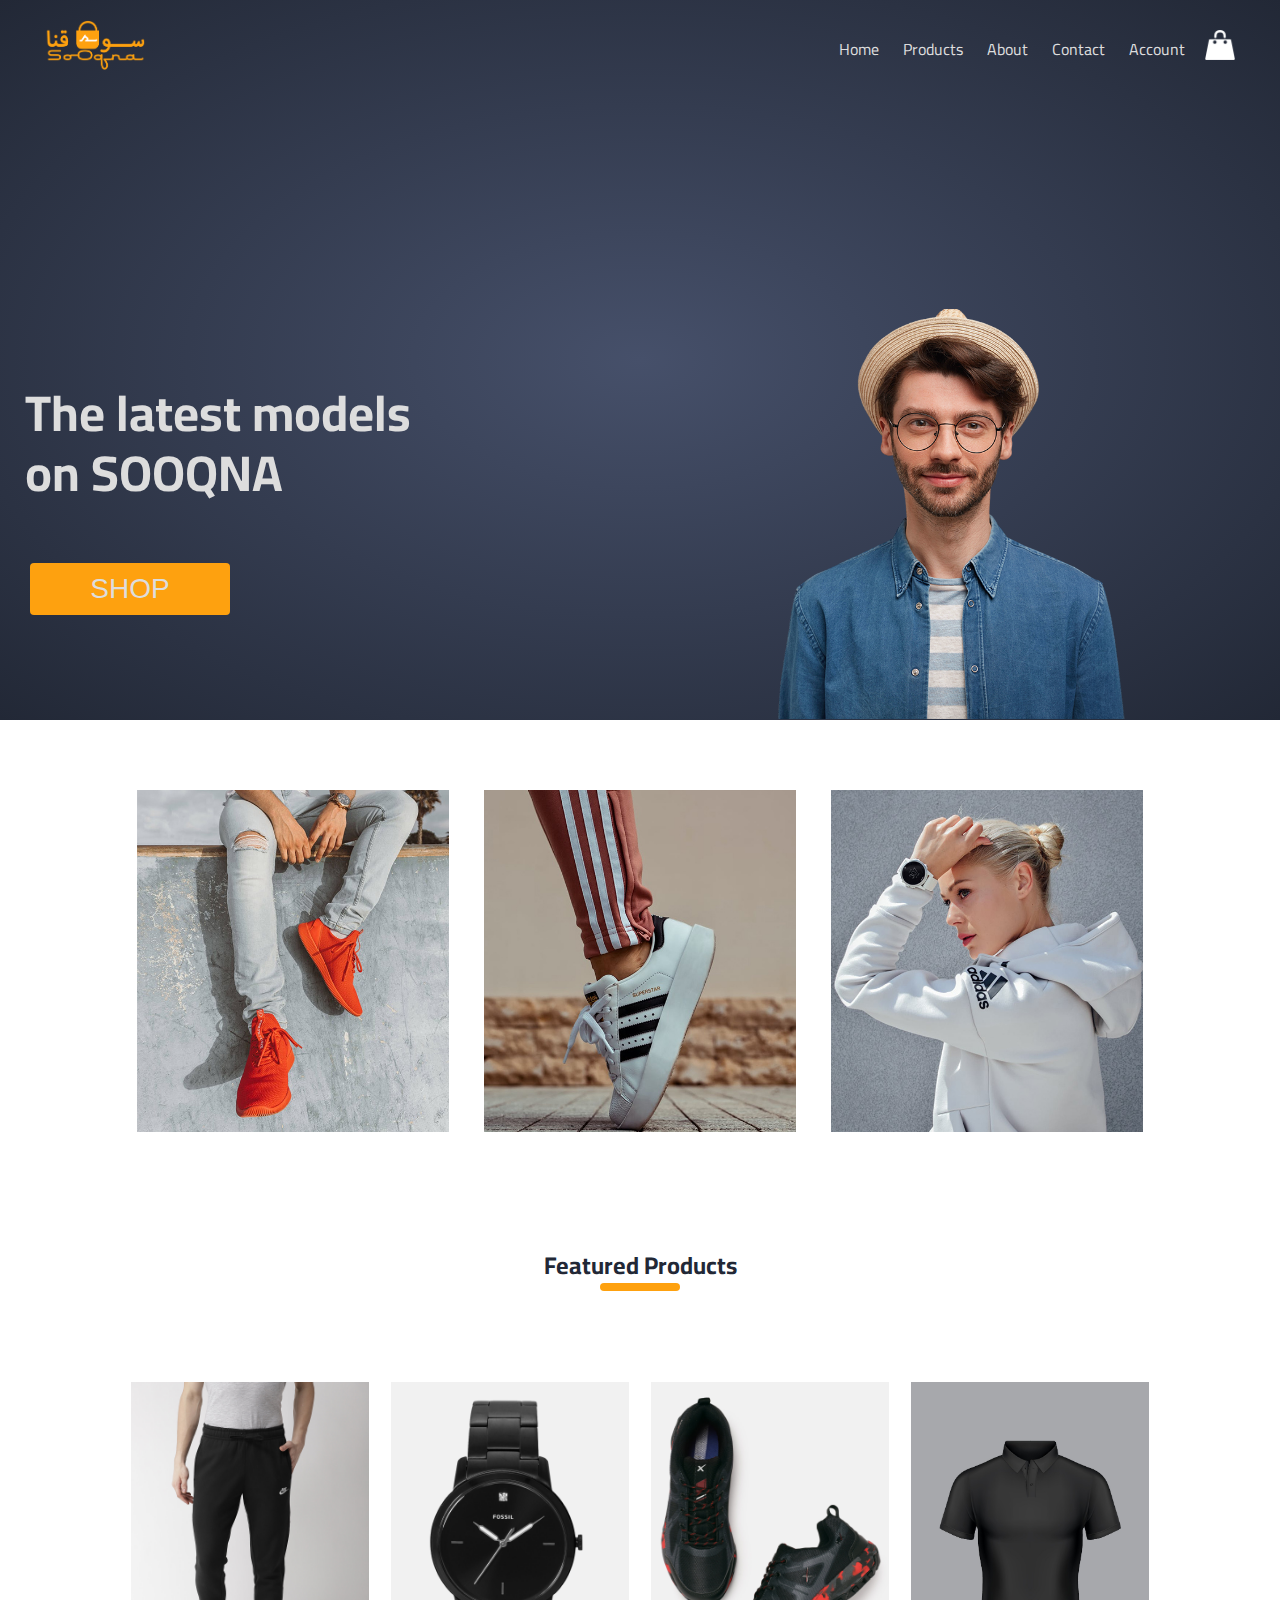
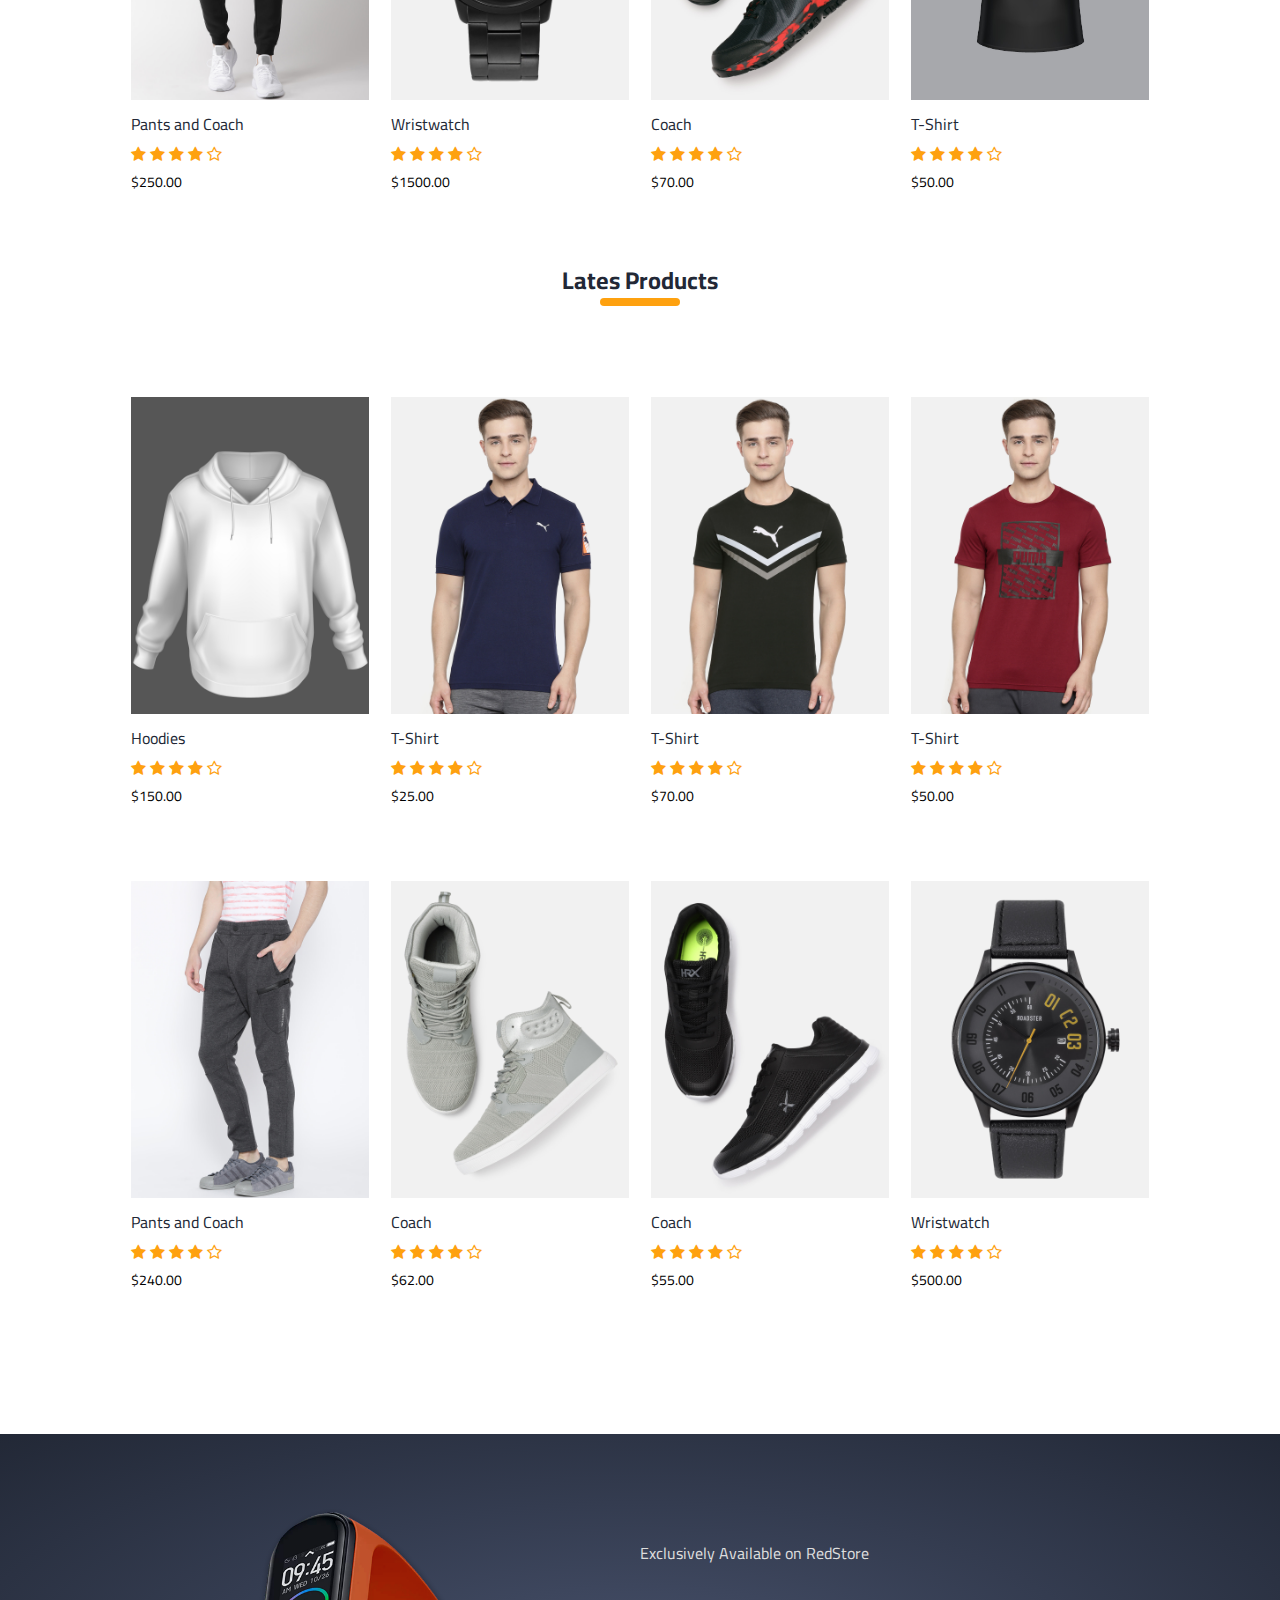
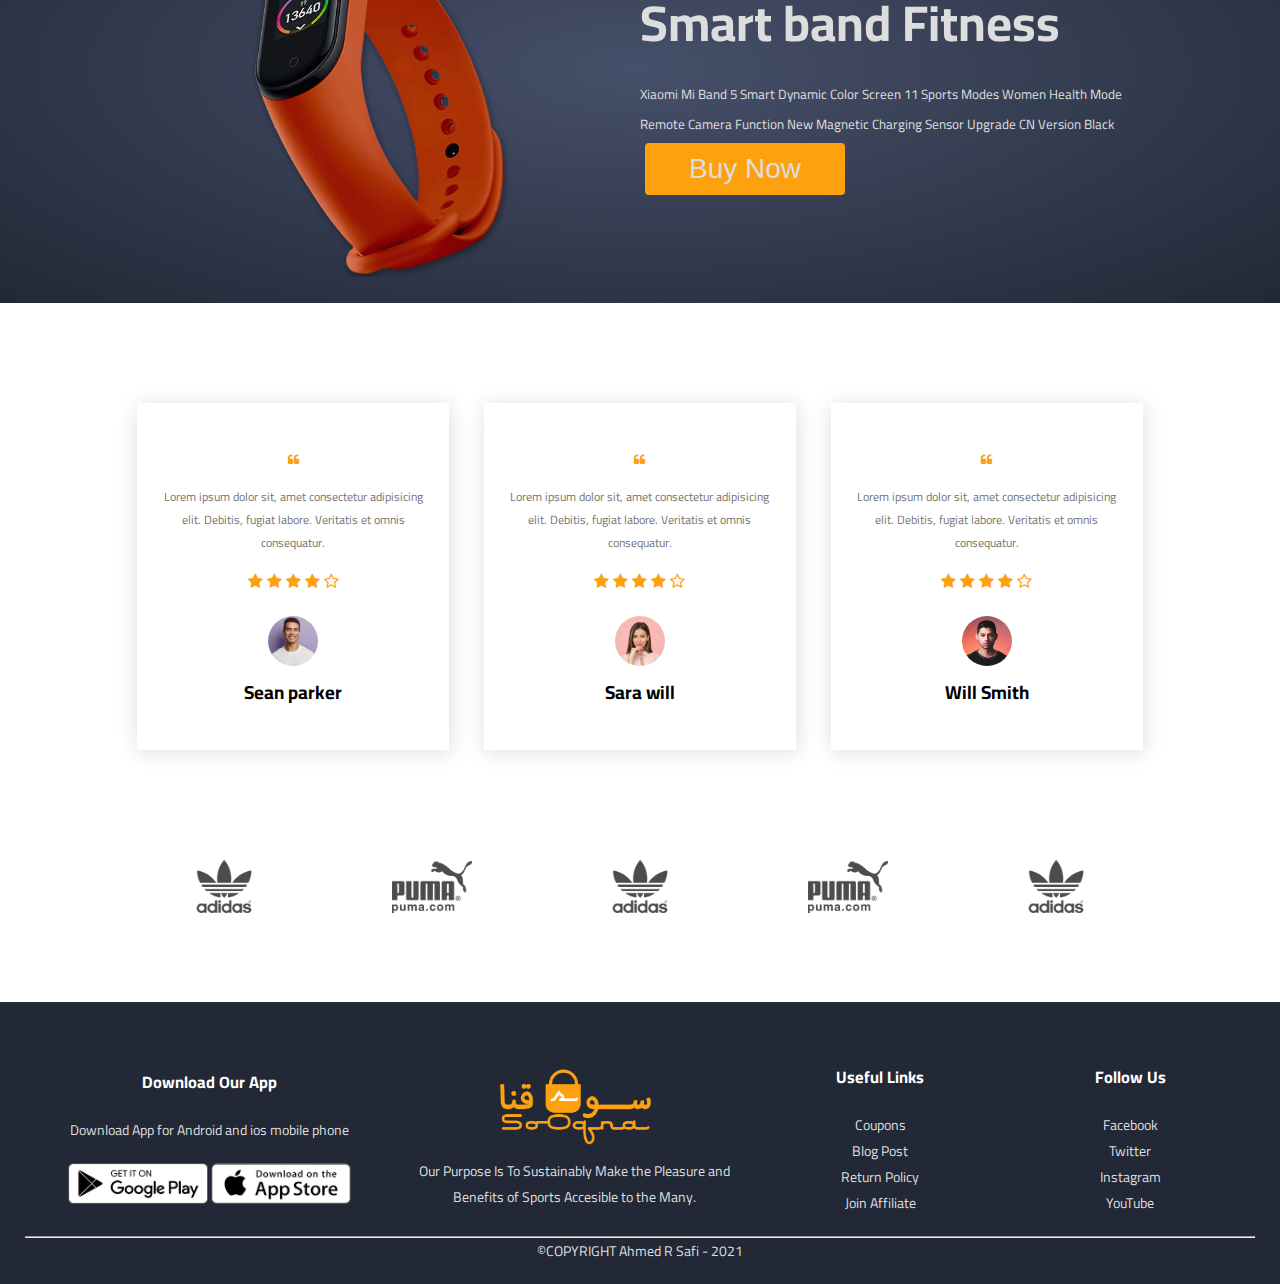
<file: index.html>
<!DOCTYPE html>
<html lang="en">
	<head>
 	<meta charset="UTF-8">
 	<meta name="viewport" content="width=device-width, initial-scale=1.0">
<title>SOOQNA STORE</title>
<link rel="stylesheet" type="text/css" href="style.css">
<link rel="preconnect" href="https://fonts.gstatic.com">
<link href="https://fonts.googleapis.com/css2?family=Cairo&display=swap" rel="stylesheet">
<link rel="stylesheet" type="text/css" href="https://stackpath.bootstrapcdn.com/font-awesome/4.7.0/css/font-awesome.min.css">
	</head>
<body>
	<div class="header"> 

		<div class="container">
			<div class="navbar">
		 	<div class="logo">
		 		<a href="index.html"><img src="images\logo1.png" width="100px"></a>
		 	</div>
		 	<nav>
		 	<ul id="MenuItems">
		 		<li><a href="index.html">Home</a></li>
		 		<li><a href="products.html">Products</a></li>
		 		<li><a href="#ft">About</a></li>
		 		<li><a href="">Contact</a></li>
		 		<li><a href="">Account</a></li>
		 	</ul>
			 </nav>
			 	<a href="cart.html"><img src="images\cart.png" width="30px" height="30px" class="cart"></a>
			 	<img src="images\menu.png" class="micon" onclick="menutoggle()">
			 </div>
					 <div class="row">
					 	<div class="col2">
					 		<h1>The latest models<br>on SOOQNA</h1><br>
					 		<button class="btn"><span>SHOP</span></button>
					 	</div>
					 	<div class="col2">
					 	<img src="images\banner.png">
					 	
					 	</div>

					 </div>
		</div>
	
	</div>


	 <!------end header ------>

	  <div class="cat">
	  	<div class="small-cat">
	  	 <div class="row">
	  	 	<div class="col3">
	  	 		<img src="images\cat1.jpg">
	  	 	</div>
	  	 	<div class="col3">
	  	 		<img src="images\cat2.jpg">
	  	 	</div>
	  	 	<div class="col3">
	  	 		<img src="images\cat3.jpg">
	  	 	</div>
	  	 </div>
	  	</div>
	  </div>
	 <!------end categories ------>

	 <!------start products ------>

	<div class="small-cat">
		<h2 class="title">Featured Products</h2>
		  	<div class="row">
		  	  <div class="col4">
		  	 	<img src="images\product-12.jpg">
		  	 	<h4>Pants and Coach</h4>
		  	 	<div class="rating">
		  	 		<i class="fa fa-star"></i>
		  	 		<i class="fa fa-star"></i>
		  	 		<i class="fa fa-star"></i>
		  	 		<i class="fa fa-star"></i>
		  	 		<i class="fa fa-star-o"></i>
		  	 	</div>
		  	 	<p>$250.00</p>

     </div>

     	<div class="col4">
		  	 	<img src="images\product-8.jpg">
		  	 	<h4>Wristwatch</h4>
		  	 	<div class="rating">
		  	 		<i class="fa fa-star"></i>
		  	 		<i class="fa fa-star"></i>
		  	 		<i class="fa fa-star"></i>
		  	 		<i class="fa fa-star"></i>
		  	 		<i class="fa fa-star-o"></i>
		  	 	</div>
		  	 	<p>$1500.00</p>

     </div>

     <div class="col4">
		  	 	<img src="images\product-10.jpg">
		  	 	<h4>Coach</h4>
		  	 	<div class="rating">
		  	 		<i class="fa fa-star"></i>
		  	 		<i class="fa fa-star"></i>
		  	 		<i class="fa fa-star"></i>
		  	 		<i class="fa fa-star"></i>
		  	 		<i class="fa fa-star-o"></i>
		  	 	</div>
		  	 	<p>$70.00</p>

     </div>

     <div class="col4">
		  	 	<img src="images\23955.jpg">
		  	 	<h4>T-Shirt</h4>
		  	 	<div class="rating">
		  	 		<i class="fa fa-star"></i>
		  	 		<i class="fa fa-star"></i>
		  	 		<i class="fa fa-star"></i>
		  	 		<i class="fa fa-star"></i>
		  	 		<i class="fa fa-star-o"></i>
		  	 	</div>
		  	 	<p>$50.00</p>

     </div>
     
	  	</div>
	  	<h2 class="title">Lates Products</h2>
	  			  	<div class="row">
		  	  <div class="col4">
		  	 	<img src="images\prod.jpg">
		  	 	<h4>Hoodies</h4>
		  	 	<div class="rating">
		  	 		<i class="fa fa-star"></i>
		  	 		<i class="fa fa-star"></i>
		  	 		<i class="fa fa-star"></i>
		  	 		<i class="fa fa-star"></i>
		  	 		<i class="fa fa-star-o"></i>
		  	 	</div>
		  	 	<p>$150.00</p>

     </div>

     	<div class="col4">
		  	 	<img src="images\product-4.jpg">
		  	 	<h4>T-Shirt</h4>
		  	 	<div class="rating">
		  	 		<i class="fa fa-star"></i>
		  	 		<i class="fa fa-star"></i>
		  	 		<i class="fa fa-star"></i>
		  	 		<i class="fa fa-star"></i>
		  	 		<i class="fa fa-star-o"></i>
		  	 	</div>
		  	 	<p>$25.00</p>

     </div>

     <div class="col4">
		  	 	<img src="images\product-6.jpg">
		  	 	<h4>T-Shirt</h4>
		  	 	<div class="rating">
		  	 		<i class="fa fa-star"></i>
		  	 		<i class="fa fa-star"></i>
		  	 		<i class="fa fa-star"></i>
		  	 		<i class="fa fa-star"></i>
		  	 		<i class="fa fa-star-o"></i>
		  	 	</div>
		  	 	<p>$70.00</p>

     </div>

     <div class="col4">
		  	 	<img src="images\product-1.jpg">
		  	 	<h4>T-Shirt</h4>
		  	 	<div class="rating">
		  	 		<i class="fa fa-star"></i>
		  	 		<i class="fa fa-star"></i>
		  	 		<i class="fa fa-star"></i>
		  	 		<i class="fa fa-star"></i>
		  	 		<i class="fa fa-star-o"></i>
		  	 	</div>
		  	 	<p>$50.00</p>

     </div>
     
		  	  <div class="col4">
		  	 	<img src="images\product-3.jpg">
		  	 	<h4>Pants and Coach</h4>
		  	 	<div class="rating">
		  	 		<i class="fa fa-star"></i>
		  	 		<i class="fa fa-star"></i>
		  	 		<i class="fa fa-star"></i>
		  	 		<i class="fa fa-star"></i>
		  	 		<i class="fa fa-star-o"></i>
		  	 	</div>
		  	 	<p>$240.00</p>

     </div>

     	<div class="col4">
		  	 	<img src="images\product-5.jpg">
		  	 	<h4>Coach</h4>
		  	 	<div class="rating">
		  	 		<i class="fa fa-star"></i>
		  	 		<i class="fa fa-star"></i>
		  	 		<i class="fa fa-star"></i>
		  	 		<i class="fa fa-star"></i>
		  	 		<i class="fa fa-star-o"></i>
		  	 	</div>
		  	 	<p>$62.00</p>

     </div>

     <div class="col4">
		  	 	<img src="images\product-2.jpg">
		  	 	<h4>Coach</h4>
		  	 	<div class="rating">
		  	 		<i class="fa fa-star"></i>
		  	 		<i class="fa fa-star"></i>
		  	 		<i class="fa fa-star"></i>
		  	 		<i class="fa fa-star"></i>
		  	 		<i class="fa fa-star-o"></i>
		  	 	</div>
		  	 	<p>$55.00</p>

     </div>

     <div class="col4">
		  	 	<img src="images\product-9.jpg">
		  	 	<h4>Wristwatch</h4>
		  	 	<div class="rating">
		  	 		<i class="fa fa-star"></i>
		  	 		<i class="fa fa-star"></i>
		  	 		<i class="fa fa-star"></i>
		  	 		<i class="fa fa-star"></i>
		  	 		<i class="fa fa-star-o"></i>
		  	 	</div>
		  	 	<p>$500.00</p>

     </div>
     
	  	</div>
	  	</div>
	          
	  		</div>


	 <!------end products ------>


<!------------offer----------->

<div class="offer">
<div class="small-cat">
		  	<div class="row">
		  	  <div class="col2">
		  	  	<img src="images\exclusive.png" class="offer-img">
		  	  </div>

		  	   <div class="col2">
		  	   	<p>Exclusively Available on RedStore</p>
		  	   	<h1>Smart band Fitness</h1>
		  	   	<small>Xiaomi Mi Band 5 Smart Dynamic Color Screen 11 Sports Modes Women Health Mode Remote Camera Function New Magnetic Charging Sensor Upgrade CN Version Black</small>
		  	   	<button class="btn"><span>Buy Now</span></button>
		  	   </div>

</div>
</div>
</div>

<!------------testimonial--------->
<div class="testimonial">
	<div class="small-cat">
		  	<div class="row">
		  	  <div class="col3">
		  	  	<i class="fa fa-quote-left"></i>
		  	  	<p>Lorem ipsum dolor sit, amet consectetur adipisicing elit. Debitis, fugiat labore. Veritatis et omnis consequatur.</p>
		  	  <div class="rating">
		  	 		<i class="fa fa-star"></i>
		  	 		<i class="fa fa-star"></i>
		  	 		<i class="fa fa-star"></i>
		  	 		<i class="fa fa-star"></i>
		  	 		<i class="fa fa-star-o"></i>
		  	 	</div>
		  	 	<img src="images\uu.jpg">
		  	 	<h3>Sean parker</h3>
		  	 	</div>
		  	 	<div class="col3">
		  	  	<i class="fa fa-quote-left"></i>
		  	  	<p>Lorem ipsum dolor sit, amet consectetur adipisicing elit. Debitis, fugiat labore. Veritatis et omnis consequatur.</p>
		  	  <div class="rating">
		  	 		<i class="fa fa-star"></i>
		  	 		<i class="fa fa-star"></i>
		  	 		<i class="fa fa-star"></i>
		  	 		<i class="fa fa-star"></i>
		  	 		<i class="fa fa-star-o"></i>
		  	 	</div>
		  	 	<img src="images\user-3.png">
		  	 	<h3>Sara will</h3>
		  	 	</div>
		  	 	<div class="col3">
		  	  	<i class="fa fa-quote-left"></i>
		  	  	<p>Lorem ipsum dolor sit, amet consectetur adipisicing elit. Debitis, fugiat labore. Veritatis et omnis consequatur.</p>
		  	  <div class="rating">
		  	 		<i class="fa fa-star"></i>
		  	 		<i class="fa fa-star"></i>
		  	 		<i class="fa fa-star"></i>
		  	 		<i class="fa fa-star"></i>
		  	 		<i class="fa fa-star-o"></i>
		  	 	</div>
		  	 	<img src="images\user-2.png">
		  	 	<h3>Will Smith</h3>
		  	 	</div>
		  	 	</div>
		  	 	</div>
		  	 	</div>

<!------------brands--------->


			<div class="brands">
				<div class="small-cat">
					  	<div class="row">
					  	  <div class="col5">
					  	 	<img src="images\brand1.png">
					  	  </div>
					  	  <div class="col5">
					  	 	<img src="images\brand2.png">
					  	  </div>
					  	  <div class="col5">
					  	 	<img src="images\brand1.png">
					  	  </div>
					  	  <div class="col5">
					  	 	<img src="images\brand2.png">
					  	  </div>
					  	  <div class="col5">
					  	 	<img src="images\brand1.png">
					  	  </div>
					  	</div>
					  	</div>
					  	</div>
		<!--------footer--------->			  	


<div class="footer" id="ft">
	<div class="container">
		<div class="row">
			<div class="fcol1">
				<h3>Download Our App</h3>
				<p>Download App for Android and ios mobile phone</p>
				<div class="ios-android">
					<img src="images\android.png">
					<img src="images\ios.png">
				</div>
			</div>
			<div class="fcol2">

				<img src="images\logo1.png">
				<p>Our Purpose Is To Sustainably Make the Pleasure and Benefits of Sports Accesible to the Many.</p>
			</div>
			<div class="fcol3">
				<h3>Useful Links</h3>
				<ul>
					<li>Coupons</li>
					<li>Blog Post</li>
					<li>Return Policy</li>
					<li>Join Affiliate</li>

				</ul>
			</div>
			<div class="fcol3">
				<h3>Follow Us</h3>
				<ul>
					<li>Facebook</li>
					<li>Twitter</li>
					<li>Instagram</li>
					<li>YouTube</li>

				</ul>
			</div>
		</div>
		<hr>
		<p class="ahmed">&copy;COPYRIGHT Ahmed R Safi - 2021</p>
	</div>
</div>
<!-- --------toggle-------->
<script>
	var MenuItems = document.getElementById("MenuItems");

	MenuItems.style.maxHeight = "0px";

	function menutoggle(){
		if(MenuItems.style.maxHeight == "0px") 
			{
				MenuItems.style.maxHeight = "200px";
			}
		
		else{
			MenuItems.style.maxHeight = "0px";
		}

}


</script>








</body>
</html>
</file>
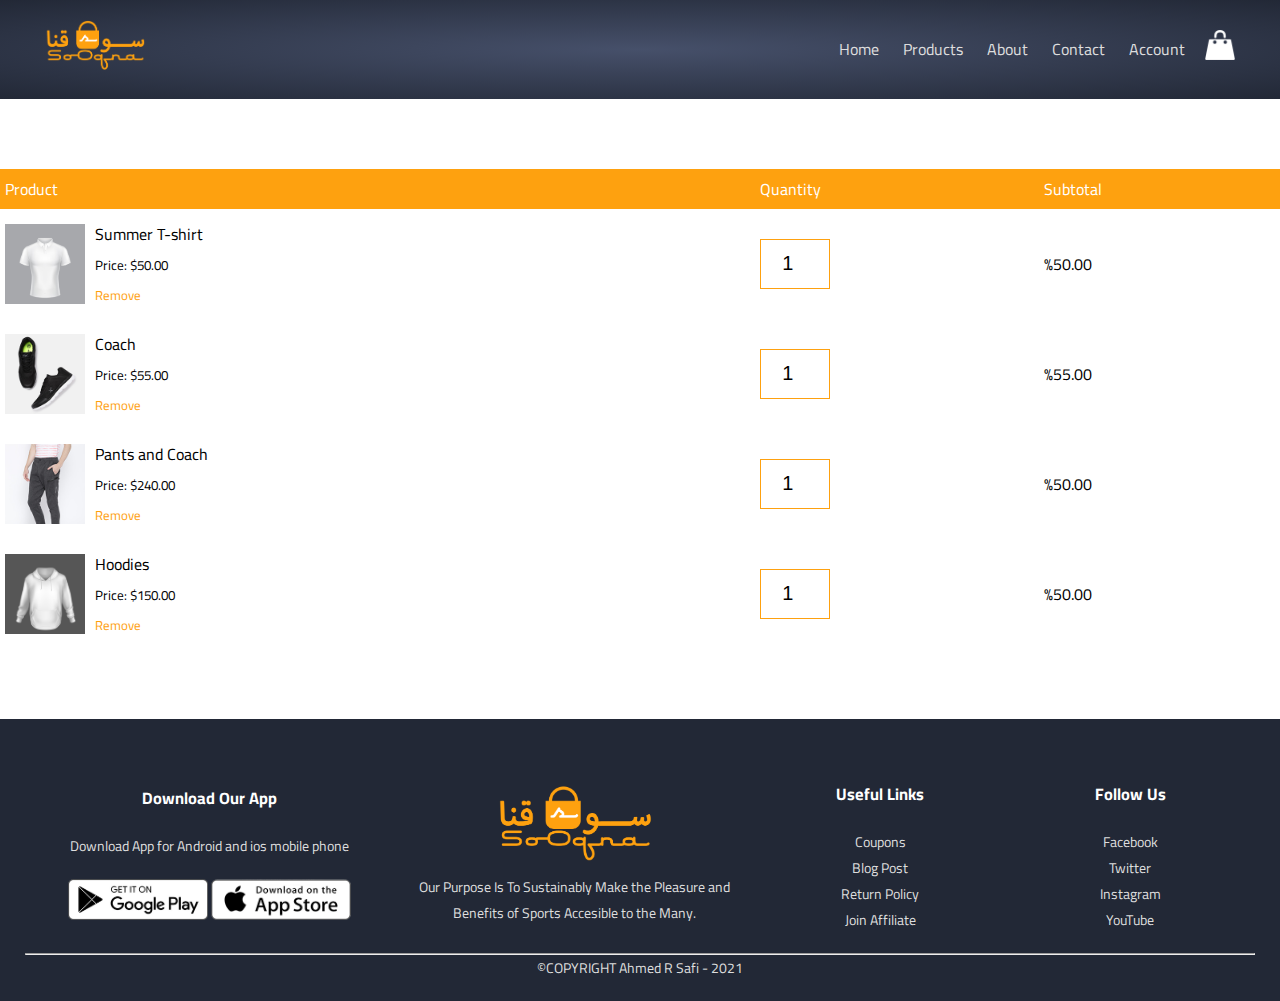
<file: cart.html>
<!DOCTYPE html>
<html lang="en">
<head>
<meta charset="UTF-8">
<meta name="viewport" content="width=device-width, initial-scale=1.0">
<title>SOOQNA-PRODUCTS</title>
<link rel="stylesheet" type="text/css" href="style.css">
<link rel="preconnect" href="https://fonts.gstatic.com">
<link href="https://fonts.googleapis.com/css2?family=Cairo&display=swap" rel="stylesheet">
<link rel="stylesheet" type="text/css" href="https://stackpath.bootstrapcdn.com/font-awesome/4.7.0/css/font-awesome.min.css">
</head>
<body>
<div class="header"> 

<div class="container">
<div class="navbar">
<div class="logo">
	<a href="index.html"><img src="images\logo1.png" width="100px"></a>
</div>
<nav>
<ul id="MenuItems">
	<li><a href="index.html">Home</a></li>
	<li><a href="products.html">Products</a></li>
	<li><a href="#ft">About</a></li>
	<li><a href="">Contact</a></li>
	<li><a href="">Account</a></li>
</ul>
</nav>
	<a href="cart.html"><img src="images\cart.png" width="30px" height="30px" class="cart"></a>
	<img src="images\menu.png" class="micon" onclick="menutoggle()">
</div>
	
</div>	
</div>
<!------cart------>
<div class="details-product cartpage">
	<table>
		  <tr>
        <th>Product</th>
        <th>Quantity</th>
        <th>Subtotal</th>
      </tr>
  <tr>
    <td>
  		<div class="infocart">
  			<img src="images\2395.jpg">
  		  <div>
  		  	<p>Summer T-shirt</p>
  		  	<small>Price: $50.00</small><br>
  		  	<a href="">Remove</a>
  		  </div>
  		</div>

  	</td>
  	<td><input type="number" value="1"></td>
  	<td>%50.00</td>
  </tr>
  <tr>
    <td>
  		<div class="infocart">
  			<img src="images\buy-2.jpg">
  		  <div>
  		  	<p>Coach</p>
  		  	<small>Price: $55.00</small><br>
  		  	<a href="">Remove</a>
  		  </div>
  		</div>

  	</td>
  	<td><input type="number" value="1"></td>
  	<td>%55.00</td>
  </tr>
  <tr>
    <td>
  		<div class="infocart">
  			<img src="images\buy-3.jpg">
  		  <div>
  		  	<p>Pants and Coach</p>
  		  	<small>Price: $240.00</small><br>
  		  	<a href="">Remove</a>
  		  </div>
  		</div>

  	</td>
  	<td><input type="number" value="1"></td>
  	<td>%50.00</td>
  </tr>
  <tr>
    <td>
  		<div class="infocart">
  			<img src="images\2404.jpg">
  		  <div>
  		  	<p>Hoodies</p>
  		  	<small>Price: $150.00</small><br>
  		  	<a href="">Remove</a>
  		  </div>
  		</div>

  	</td>
  	<td><input type="number" value="1"></td>
  	<td>%50.00</td>
  </tr>
	</table>
</div>
</div>


<!------footer------>
<div class="footer" id="ft">
<div class="container">
<div class="row">
<div class="fcol1">
<h3>Download Our App</h3>
<p>Download App for Android and ios mobile phone</p>
<div class="ios-android">
	<img src="images\android.png">
	<img src="images\ios.png">
</div>
</div>
<div class="fcol2">

<img src="images\logo1.png">
<p>Our Purpose Is To Sustainably Make the Pleasure and Benefits of Sports Accesible to the Many.</p>
</div>
<div class="fcol3">
<h3>Useful Links</h3>
<ul>
	<li>Coupons</li>
	<li>Blog Post</li>
	<li>Return Policy</li>
	<li>Join Affiliate</li>

</ul>
</div>
<div class="fcol3">
<h3>Follow Us</h3>
<ul>
	<li>Facebook</li>
	<li>Twitter</li>
	<li>Instagram</li>
	<li>YouTube</li>

</ul>
</div>
</div>
<hr>
<p class="ahmed">&copy;COPYRIGHT Ahmed R Safi - 2021</p>
</div>
</div>
<!-- --------toggle-------->
<script>
	var MenuItems = document.getElementById("MenuItems");

	MenuItems.style.maxHeight = "0px";

	function menutoggle(){
		if(MenuItems.style.maxHeight == "0px") 
			{
				MenuItems.style.maxHeight = "200px";
			}
		
		else{
			MenuItems.style.maxHeight = "0px";
		}

}


</script>







</body>
</html>
</file>
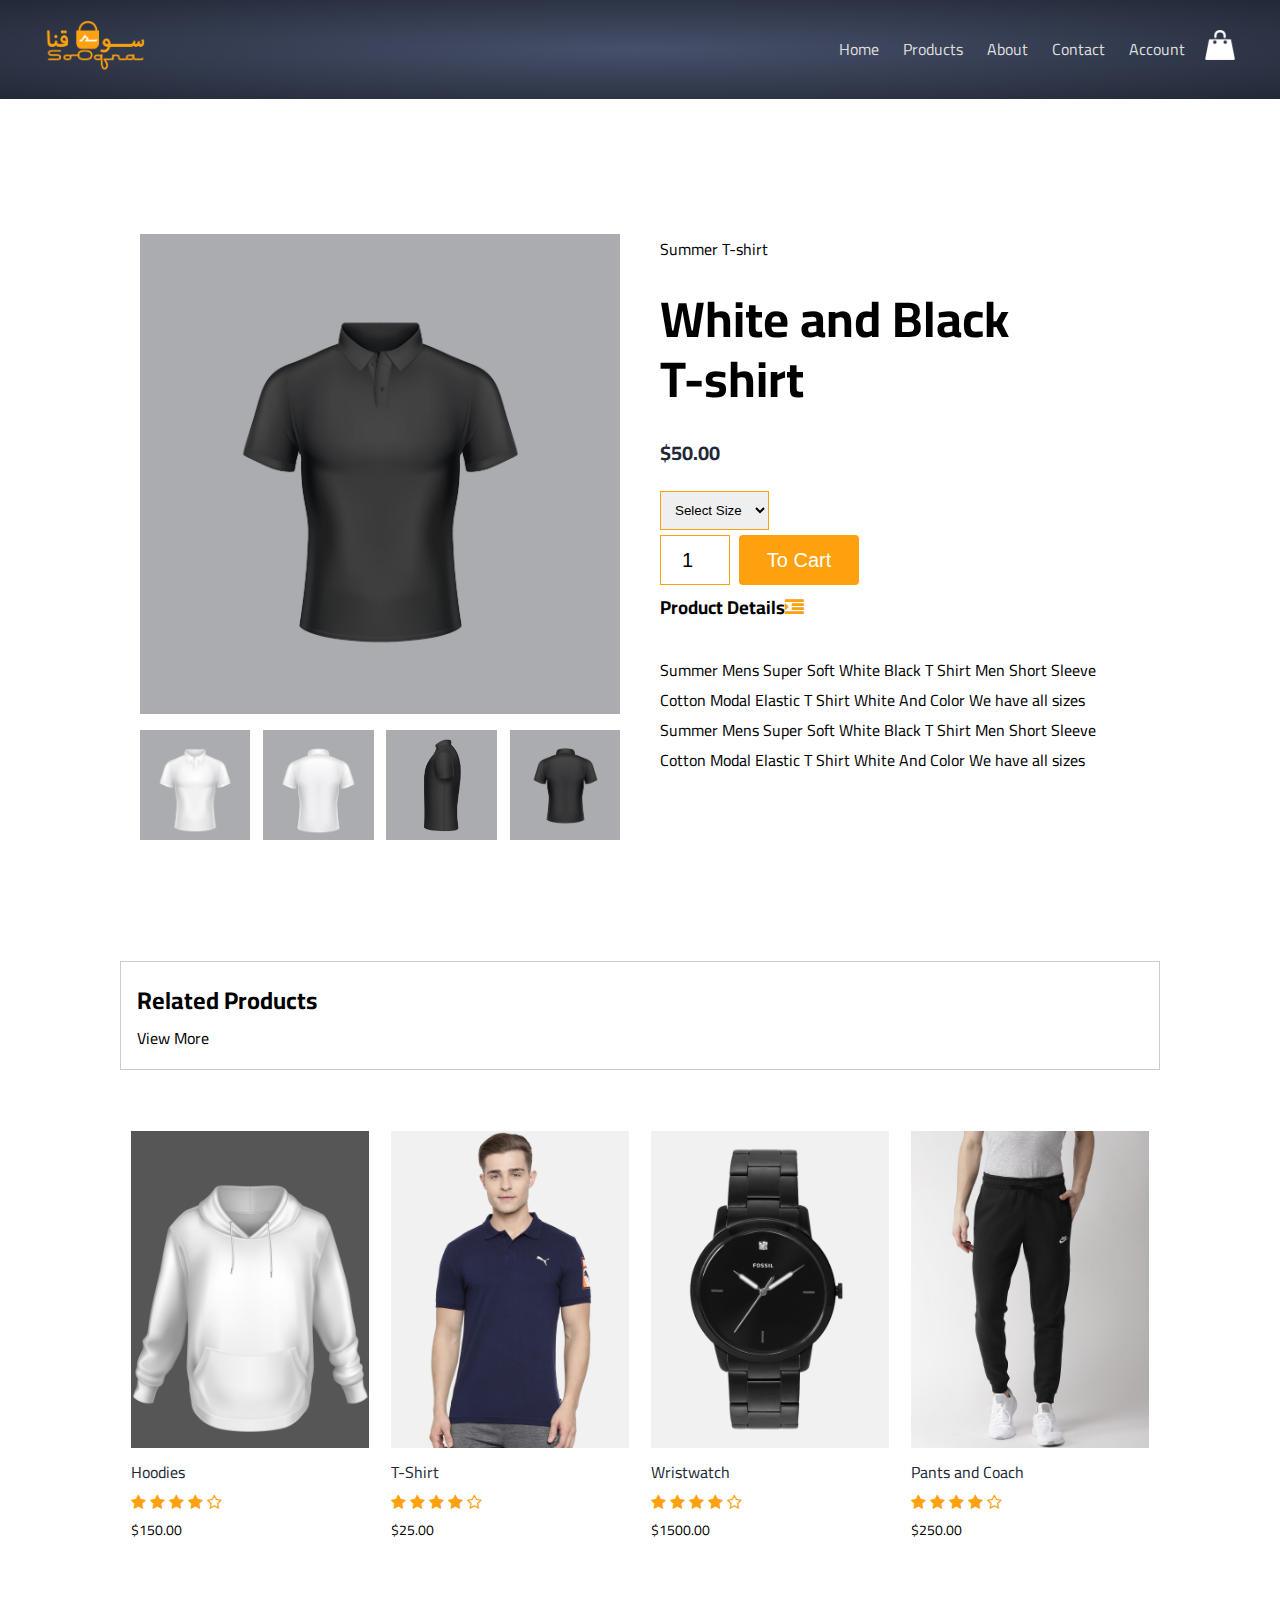
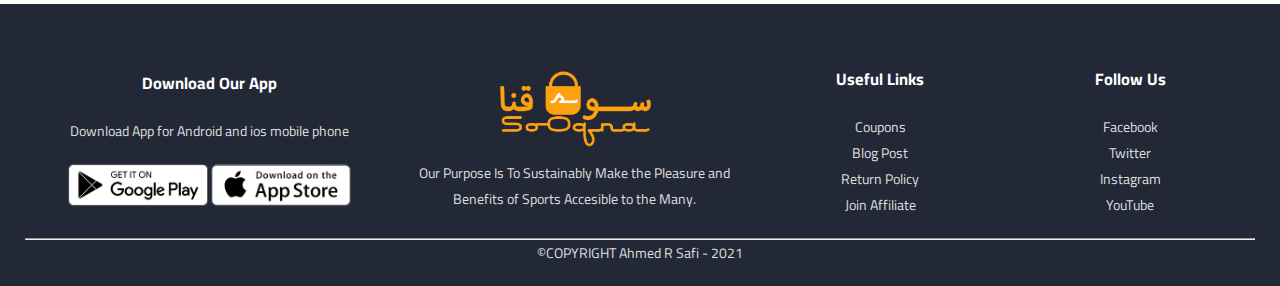
<file: p-details.html>
<!DOCTYPE html>
<html lang="en">
<head>
<meta charset="UTF-8">
<meta name="viewport" content="width=device-width, initial-scale=1.0">
<title>SOOQNA-DETAILS</title>
<link rel="stylesheet" type="text/css" href="style.css">
<link rel="preconnect" href="https://fonts.gstatic.com">
<link href="https://fonts.googleapis.com/css2?family=Cairo&display=swap" rel="stylesheet">
<link rel="stylesheet" type="text/css" href="https://stackpath.bootstrapcdn.com/font-awesome/4.7.0/css/font-awesome.min.css">
</head>
<body>
<div class="header"> 

<div class="container">
<div class="navbar">
<div class="logo">
	<a href="index.html"><img src="images\logo1.png" width="100px"></a>
</div>
<nav>
<ul id="MenuItems">
	<li><a href="index.html">Home</a></li>
	<li><a href="products.html">Products</a></li>
	<li><a href="#ft">About</a></li>
	<li><a href="">Contact</a></li>
	<li><a href="">Account</a></li>
</ul>
</nav>
	<a href="cart.html"><img src="images\cart.png" width="30px" height="30px" class="cart"></a>
	<img src="images\menu.png" class="micon" onclick="menutoggle()">
</div>
	
</div>	
</div>

<!--------------details----------------->
<div class="details-product">
<div class="small-cat">
<div class="row">
<div class="col2">
<img src="images\23958.jpg" width="100%" id="details">

<div class="small-img-row">
<div class="small-img-col">
<img src="images\2395.jpg" width="100%" class="small-img">
</div>

<div class="small-img-col">
<img src="images\239.jpg" width="100%" class="small-img">
</div>

<div class="small-img-col">
<img src="images\239543.jpg" width="100%" class="small-img">
</div>

<div class="small-img-col">
<img src="images\23956.jpg" width="100%" class="small-img">
</div>
</div>

	</div>			  	 
	<div class="col2">
	<p>Summer T-shirt</p>
	<h1>White and Black<br>T-shirt</h1>
	<h4>$50.00</h4>
		<select>
			<option>Select Size</option>
			<option>XXL</option>
			<option>XL</option>
			<option>Medium</option>
			<option>Small</option>
		</select>
	<input type="number" value="1">
	<button class="btn"><span>To Cart</span></button>

	<h3>Product Details<i class="fa fa-indent"></i></h3>
	<br>
	<p>Summer Mens Super Soft White Black T Shirt Men Short Sleeve Cotton Modal Elastic T Shirt White And Color We have all sizes <br>Summer Mens Super Soft White Black T Shirt Men Short Sleeve Cotton Modal Elastic T Shirt White And Color We have all sizes</p>

	</div>		
	</div>
	</div>
<!---------------title---------------->

<div class="small-cat">
	<div class="row2">
		<h2>Related Products</h2>
		<p>View More</p>
	</div>
</div>







<!--------------product------------>
<div class="small-cat">
<div class="row">
  <div class="col4">
 	<img src="images\prod.jpg">
 	<h4>Hoodies</h4>
 	<div class="rating">
 		<i class="fa fa-star"></i>
 		<i class="fa fa-star"></i>
 		<i class="fa fa-star"></i>
 		<i class="fa fa-star"></i>
 		<i class="fa fa-star-o"></i>
 	</div>
 	<p>$150.00</p>

</div>

<div class="col4">
 	<img src="images\product-4.jpg">
 	<h4>T-Shirt</h4>
 	<div class="rating">
 		<i class="fa fa-star"></i>
 		<i class="fa fa-star"></i>
 		<i class="fa fa-star"></i>
 		<i class="fa fa-star"></i>
 		<i class="fa fa-star-o"></i>
 	</div>
 	<p>$25.00</p>

</div>

<div class="col4">
 	<img src="images\product-8.jpg">
 	<h4>Wristwatch</h4>
 	<div class="rating">
 		<i class="fa fa-star"></i>
 		<i class="fa fa-star"></i>
 		<i class="fa fa-star"></i>
 		<i class="fa fa-star"></i>
 		<i class="fa fa-star-o"></i>
 	</div>
 	<p>$1500.00</p>

</div>

<div class="col4">
 	<img src="images\product-12.jpg">
 	<h4>Pants and Coach</h4>
 	<div class="rating">
 		<i class="fa fa-star"></i>
 		<i class="fa fa-star"></i>
 		<i class="fa fa-star"></i>
 		<i class="fa fa-star"></i>
 		<i class="fa fa-star-o"></i>
 	</div>
 	<p>$250.00</p>

</div>


</div>

</div>
<!------end products ------>




<div class="footer" id="ft">
<div class="container">
<div class="row">
<div class="fcol1">
<h3>Download Our App</h3>
<p>Download App for Android and ios mobile phone</p>
<div class="ios-android">
	<img src="images\android.png">
	<img src="images\ios.png">
</div>
</div>
<div class="fcol2">

<img src="images\logo1.png">
<p>Our Purpose Is To Sustainably Make the Pleasure and Benefits of Sports Accesible to the Many.</p>
</div>
<div class="fcol3">
<h3>Useful Links</h3>
<ul>
	<li>Coupons</li>
	<li>Blog Post</li>
	<li>Return Policy</li>
	<li>Join Affiliate</li>

</ul>
</div>
<div class="fcol3">
<h3>Follow Us</h3>
<ul>
	<li>Facebook</li>
	<li>Twitter</li>
	<li>Instagram</li>
	<li>YouTube</li>

</ul>
</div>
</div>
<hr>
<p class="ahmed">&copy;COPYRIGHT Ahmed R Safi - 2021</p>
</div>
</div>
<!-- --------toggle-------->
<script>
	var MenuItems = document.getElementById("MenuItems");

	MenuItems.style.maxHeight = "0px";

	function menutoggle(){
		if(MenuItems.style.maxHeight == "0px") 
			{
				MenuItems.style.maxHeight = "200px";
			}
		
		else{
			MenuItems.style.maxHeight = "0px";
		}

}


</script>

<!-- --------small-img-------->
<script>
var details = document.getElementById('details');
var smallImg = document.getElementsByClassName('small-img');
smallImg[0].onclick =function(){
	details.src = smallImg[0].src;
}
smallImg[1].onclick =function(){
	details.src = smallImg[1].src;
}
smallImg[2].onclick =function(){
	details.src = smallImg[2].src;
}
smallImg[3].onclick =function(){
	details.src = smallImg[3].src;
}

</script>






</body>
</html>
</file>
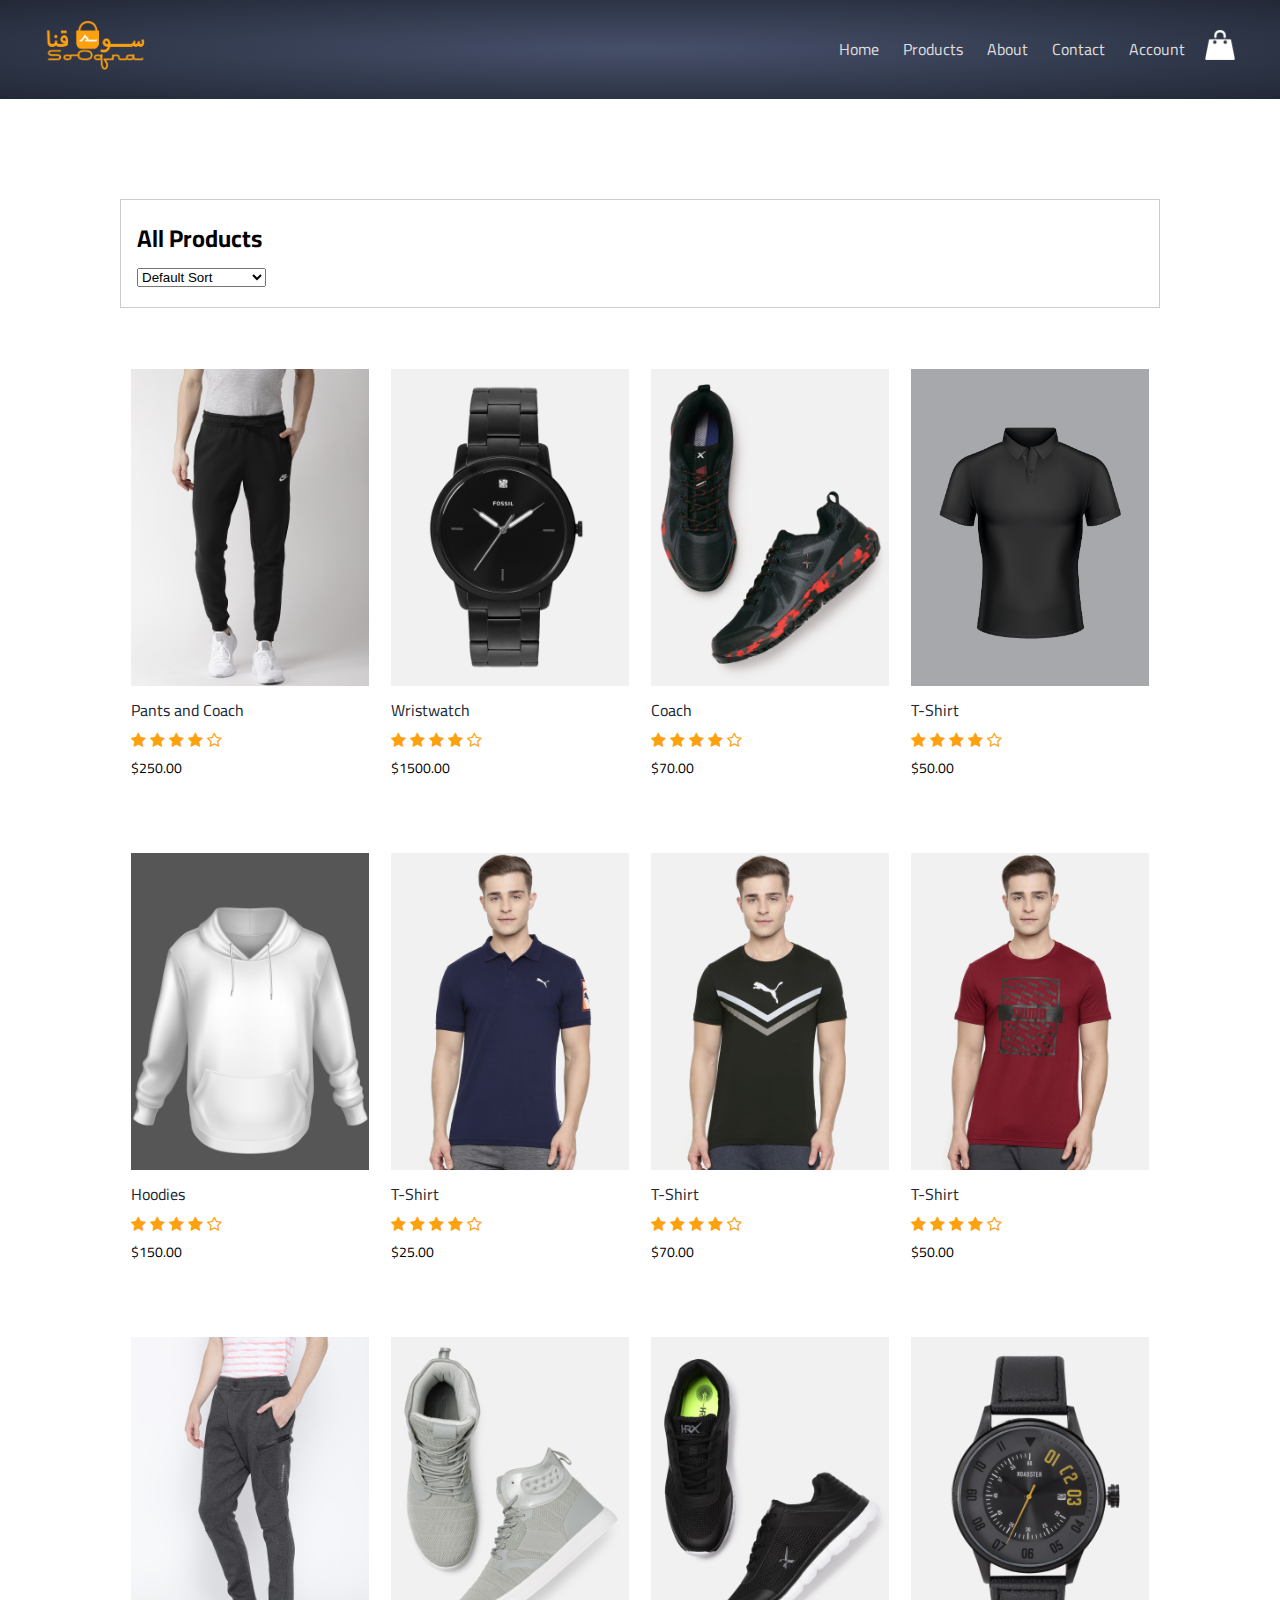
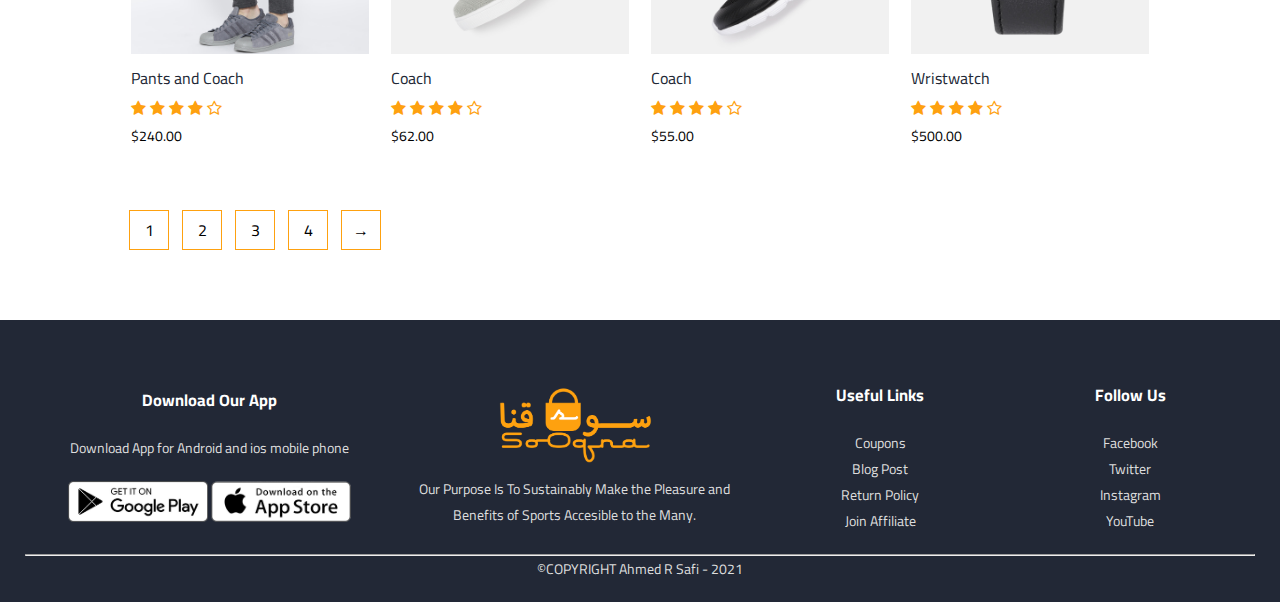
<file: products.html>
<!DOCTYPE html>
<html lang="en">
	<head>
 	<meta charset="UTF-8">
 	<meta name="viewport" content="width=device-width, initial-scale=1.0">
<title>SOOQNA-PRODUCTS</title>
<link rel="stylesheet" type="text/css" href="style.css">
<link rel="preconnect" href="https://fonts.gstatic.com">
<link href="https://fonts.googleapis.com/css2?family=Cairo&display=swap" rel="stylesheet">
<link rel="stylesheet" type="text/css" href="https://stackpath.bootstrapcdn.com/font-awesome/4.7.0/css/font-awesome.min.css">
	</head>
<body>
	<div class="header"> 

		<div class="container">
			<div class="navbar">
		 	<div class="logo">
		 		<a href="index.html"><img src="images\logo1.png" width="100px"></a>
		 	</div>
		 	<nav>
		 	<ul id="MenuItems">
		 		<li><a href="index.html">Home</a></li>
		 		<li><a href="products.html">Products</a></li>
		 		<li><a href="#ft">About</a></li>
		 		<li><a href="">Contact</a></li>
		 		<li><a href="">Account</a></li>
		 	</ul>
			 </nav>
			 	<a href="cart.html"><img src="images\cart.png" width="30px" height="30px" class="cart"></a>
			 	<img src="images\menu.png" class="micon" onclick="menutoggle()">
			 </div>
					
		</div>	
	</div>
<!------------------------------->

	<div class="small-cat">

	<div class="row2">
				<h2>All Products</h2>
				<select>
					<option>Default Sort</option>
					<option>Sort By Popularity</option>
					<option>Sort By Rating</option>
					<option>Sort By Pice</option>
					<option>Sort By Sale</option>
				</select>
			</div>

<!------------------------------->
		  	<div class="row">
		  	  <div class="col4">
		  	 	<a href="p-details.html"><img src="images\product-12.jpg"></a>
		  	 	<h4>Pants and Coach</h4>
		  	 	<div class="rating">
		  	 		<i class="fa fa-star"></i>
		  	 		<i class="fa fa-star"></i>
		  	 		<i class="fa fa-star"></i>
		  	 		<i class="fa fa-star"></i>
		  	 		<i class="fa fa-star-o"></i>
		  	 	</div>
		  	 	<p>$250.00</p>

     </div>

     	<div class="col4">
		  	 	<a href="p-details.html"><img src="images\product-8.jpg"></a>
		  	 	<h4>Wristwatch</h4>
		  	 	<div class="rating">
		  	 		<i class="fa fa-star"></i>
		  	 		<i class="fa fa-star"></i>
		  	 		<i class="fa fa-star"></i>
		  	 		<i class="fa fa-star"></i>
		  	 		<i class="fa fa-star-o"></i>
		  	 	</div>
		  	 	<p>$1500.00</p>

     </div>

     <div class="col4">
		  	 	<a href="p-details.html"><img src="images\product-10.jpg"></a>
		  	 	<h4>Coach</h4>
		  	 	<div class="rating">
		  	 		<i class="fa fa-star"></i>
		  	 		<i class="fa fa-star"></i>
		  	 		<i class="fa fa-star"></i>
		  	 		<i class="fa fa-star"></i>
		  	 		<i class="fa fa-star-o"></i>
		  	 	</div>
		  	 	<p>$70.00</p>

     </div>

     <div class="col4">
		  	 	<a href="p-details.html"><img src="images\23955.jpg"></a>
		  	 	<h4>T-Shirt</h4>
		  	 	<div class="rating">
		  	 		<i class="fa fa-star"></i>
		  	 		<i class="fa fa-star"></i>
		  	 		<i class="fa fa-star"></i>
		  	 		<i class="fa fa-star"></i>
		  	 		<i class="fa fa-star-o"></i>
		  	 	</div>
		  	 	<p>$50.00</p>

     </div>
     	<div class="row">
		  	  <div class="col4">
		  	 	<a href="p-details.html"><img src="images\prod.jpg"></a>
		  	 	<h4>Hoodies</h4>
		  	 	<div class="rating">
		  	 		<i class="fa fa-star"></i>
		  	 		<i class="fa fa-star"></i>
		  	 		<i class="fa fa-star"></i>
		  	 		<i class="fa fa-star"></i>
		  	 		<i class="fa fa-star-o"></i>
		  	 	</div>
		  	 	<p>$150.00</p>

     </div>

     	<div class="col4">
		  	 	<a href="p-details.html"><img src="images\product-4.jpg"></a>
		  	 	<h4>T-Shirt</h4>
		  	 	<div class="rating">
		  	 		<i class="fa fa-star"></i>
		  	 		<i class="fa fa-star"></i>
		  	 		<i class="fa fa-star"></i>
		  	 		<i class="fa fa-star"></i>
		  	 		<i class="fa fa-star-o"></i>
		  	 	</div>
		  	 	<p>$25.00</p>

     </div>

     <div class="col4">
		  	 	<a href="p-details.html"><img src="images\product-6.jpg"></a>
		  	 	<h4>T-Shirt</h4>
		  	 	<div class="rating">
		  	 		<i class="fa fa-star"></i>
		  	 		<i class="fa fa-star"></i>
		  	 		<i class="fa fa-star"></i>
		  	 		<i class="fa fa-star"></i>
		  	 		<i class="fa fa-star-o"></i>
		  	 	</div>
		  	 	<p>$70.00</p>

     </div>

     <div class="col4">
		  	 	<a href="p-details.html"><img src="images\product-1.jpg"></a>
		  	 	<h4>T-Shirt</h4>
		  	 	<div class="rating">
		  	 		<i class="fa fa-star"></i>
		  	 		<i class="fa fa-star"></i>
		  	 		<i class="fa fa-star"></i>
		  	 		<i class="fa fa-star"></i>
		  	 		<i class="fa fa-star-o"></i>
		  	 	</div>
		  	 	<p>$50.00</p>

     </div>
     
		  	  <div class="col4">
		  	 	<a href="p-details.html"><img src="images\product-3.jpg"></a>
		  	 	<h4>Pants and Coach</h4>
		  	 	<div class="rating">
		  	 		<i class="fa fa-star"></i>
		  	 		<i class="fa fa-star"></i>
		  	 		<i class="fa fa-star"></i>
		  	 		<i class="fa fa-star"></i>
		  	 		<i class="fa fa-star-o"></i>
		  	 	</div>
		  	 	<p>$240.00</p>

     </div>

     	<div class="col4">
		  	 	<a href="p-details.html"><img src="images\product-5.jpg"></a>
		  	 	<h4>Coach</h4>
		  	 	<div class="rating">
		  	 		<i class="fa fa-star"></i>
		  	 		<i class="fa fa-star"></i>
		  	 		<i class="fa fa-star"></i>
		  	 		<i class="fa fa-star"></i>
		  	 		<i class="fa fa-star-o"></i>
		  	 	</div>
		  	 	<p>$62.00</p>

     </div>

     <div class="col4">
		  	 	<a href="p-details.html"><img src="images\product-2.jpg"></a>
		  	 	<h4>Coach</h4>
		  	 	<div class="rating">
		  	 		<i class="fa fa-star"></i>
		  	 		<i class="fa fa-star"></i>
		  	 		<i class="fa fa-star"></i>
		  	 		<i class="fa fa-star"></i>
		  	 		<i class="fa fa-star-o"></i>
		  	 	</div>
		  	 	<p>$55.00</p>

     </div>

     <div class="col4">
		  	 	<a href="p-details.html"><img src="images\product-9.jpg"></a>
		  	 	<h4>Wristwatch</h4>
		  	 	<div class="rating">
		  	 		<i class="fa fa-star"></i>
		  	 		<i class="fa fa-star"></i>
		  	 		<i class="fa fa-star"></i>
		  	 		<i class="fa fa-star"></i>
		  	 		<i class="fa fa-star-o"></i>
		  	 	</div>
		  	 	<p>$500.00</p>

     </div>
     
	  	</div>
		  	  
	 </div>
 <div class="btnpage">
 	<span>1</span>
 	<span>2</span>
 	<span>3</span>
 	<span>4</span>
 	<span>&#x2192;</span>
 </div>
</div>
	 <!------end products ------>
	
	  	


	<div class="footer" id="ft">
	<div class="container">
		<div class="row">
			<div class="fcol1">
				<h3>Download Our App</h3>
				<p>Download App for Android and ios mobile phone</p>
				<div class="ios-android">
					<img src="images\android.png">
					<img src="images\ios.png">
				</div>
			</div>
			<div class="fcol2">

				<img src="images\logo1.png">
				<p>Our Purpose Is To Sustainably Make the Pleasure and Benefits of Sports Accesible to the Many.</p>
			</div>
			<div class="fcol3">
				<h3>Useful Links</h3>
				<ul>
					<li>Coupons</li>
					<li>Blog Post</li>
					<li>Return Policy</li>
					<li>Join Affiliate</li>

				</ul>
			</div>
			<div class="fcol3">
				<h3>Follow Us</h3>
				<ul>
					<li>Facebook</li>
					<li>Twitter</li>
					<li>Instagram</li>
					<li>YouTube</li>

				</ul>
			</div>
		</div>
		<hr>
		<p class="ahmed">&copy;COPYRIGHT Ahmed R Safi - 2021</p>
	</div>
	</div>
<!-- --------toggle-------->
<script>
	var MenuItems = document.getElementById("MenuItems");

	MenuItems.style.maxHeight = "0px";

	function menutoggle(){
		if(MenuItems.style.maxHeight == "0px") 
			{
				MenuItems.style.maxHeight = "200px";
			}
		
		else{
			MenuItems.style.maxHeight = "0px";
		}

}


</script>








</body>
</html>
</file>
<file: style.css>
*{
	margin: 0;
	padding: 0;
	box-sizing: border-box;

}
body{

    font-family: 'Cairo', sans-serif;
}
.navbar{
	display: flex;
	align-items: center;
	padding: 20px;
}
nav{
	flex: 1;
	text-align: right;
}
nav ul{
	display: inline-block;
	list-style-type: none;
}
nav ul li{
	display: inline-block;
	margin-right: 20px;
}
a{
	text-decoration: none;
	color: #ddd;


}
.container{
	max-width: 1300px;
	margin: auto;
	padding-left: 25px;
	padding-right: 25px;
}
.row{
   display: flex;
   align-items: center;
   flex-wrap: wrap;
   justify-content: space-around;

}
.col2{
	flex-basis: 50%;
	min-width: 300px;
}
.col2 img{
	max-width: 100%;
	padding: 50px 0;
	margin-bottom: -58px;
    opacity: 0.95;

}
.col2 img:hover{
	
	opacity: 1;
}

.cart{
	transition: transform 0.8s;

}
.cart:hover{
	transform: translateY(5px);
}
/*      menu     */
.micon{
	width: 28px;
	margin-left: 20px;
	display: none;
}
@media only screen and (max-width: 800px) {
	nav ul{
		position: absolute;
		top: 80px;
		left: 0px;
		background:#333;
		width: 100%;
		overflow: hidden;
		transition: max-height 0.5s;
	}
	nav ul li{
		display: block;
		margin-right: 50px;
		margin-top: 10px;
		margin-bottom: 10px;
	}
	.micon{
		display: block;
		cursor: pointer;

	}
}

/*     end menu     */


/*      size screen 600   */
@media only screen and (max-width: 600px){

.row{
text-align: center;

}
.col2, .col3, .col4{
flex-basis: 100%;

}
.details-product .row{
	text-align: left;
}
.details-product .col2{
	padding: 20px 0;
}
.details-product h1{
	font-size: 26px;
	line-height: 26px;
}
}




/*     end size screen 600   */
h1{
	color: #ddd;
}
.col2 h1{
	font-size: 50px;
	line-height: 60px;
	margin: 25px 0;
}


.btn {
  display: inline-block;
  border-radius: 4px;
  background-color: #FEA10F;
  border: none;
  color: #ddd;
  text-align: center;
  font-size: 28px;
  padding: 10px;
  width: 200px;
  transition: all 1s;
  cursor: pointer;
  margin: 5px;
}

.btn span {
  cursor: pointer;
  display: inline-block;
  position: relative;
  transition: 0.5s;
}

.btn span:after {
  content: '\00bb';
  position: absolute;
  opacity: 0;
  top: 0;
  right: -20px;
  transition: 0.5s;
}

.btn:hover span {
  padding-right: 25px;
}

.btn:hover span:after {
  opacity: 1;
  right: 0;
}

.header{
    background: radial-gradient(#46506A, #222836);
}
.header .row{
	margin-top: 160px;
}
/*------end header ------*/
.cat{
	margin: 70px 0;
}
.col3{
	flex-basis: 30%;
	min-width: 250px;
	margin-bottom: 30px;
}
.col3 img{
	width: 100%;

}
.small-cat{
	max-width: 1100px;
	margin: auto;
	padding-left: 30px;
	padding-right: 30px;

}
.col4{
	
	flex-basis: 25%;
	padding: 11px;
	min-width: 200px;
	margin-bottom: 50px;
	transition: transform 0.5s;


}

.col4 img{
	width: 100%;
	height: 100%;
}
.title{
	text-align: center;
	margin: 0 auto 80px;
	position: relative;
	line-height: 50px;
	color:  #222836;

}
.title:after{
	content: '';
	background:  #FEA10F;
	width: 80px;
	height: 8px;
	border-radius: 10px;
	position: absolute;
	bottom: 0px;
	left: 50%;
	transform: translateX(-50%);

}
h4{
	color: #222836;
	font-weight: normal;

}
.col4 p{
	font-size: 14px;

}
.rating .fa{
	color: #FEA10F;

}
.col4:hover{
	transform: translateY(5px);
}
/*      offer      */
.offer{
	background: radial-gradient(#46506A, #222836);
	margin-top: 80px;
	padding: 25px;

}
.offer p{
	color: #ddd;
}
small{
	color: #ddd;
}

.col2 .offer-img{
	padding: 50px;
}
/*      testimonial      */

.testimonial{
	padding-top: 100px;

}
.testimonial .col3{
	text-align: center;
	padding: 40px 20px;
	box-shadow: 1px 2px 20px #ddd;
	cursor: pointer;
	transition: transform 0.5s;



}
.testimonial .col3 img{
	width: 50px;
	margin-top: 20px;
	border-radius: 50%;
}
.testimonial .col3:hover{
	transform: translateY(-10px);
}
.fa.fa-quote-left{
font-size: 12px;
color: #FEA10F;
}
.col3 p{
	font-size: 12px;
	margin: 12px 0;
    color: #777;

}
/*      brands      */
.brands{
	margin: 80px auto; 
	grid-template-columns: repeat(3, 1fr);


}
.col5{
	width: 160px;
}
.col5 img{
	width: 50%;
	cursor: pointer;
    align-items: center;
    margin-left: 40px;
    object-fit: contain;
    opacity: 0.7;
    padding: 0px;

}
.col5 img:hover{
	opacity: 1;
}
/*      brands      */
.footer{
	background: #222836;
	color: #ddd;
	font-size: 14px;
	padding: 60px 0 20px;

}
.footer p{
	color: #ddd;
}
.footer h3{
	color: #fff;
	margin-bottom: 20px;

}
.fcol1, .fcol2, .fcol3, .fcol4{
min-width: 250px;
margin-bottom: 20px
}
.fcol1{
	flex-basis: 30%;
	text-align: center;

}
.fcol2{
	flex:1;
	text-align: center;
}
.fcol2 img{
	width: 155px;
	margin-bottom: 5px;
	

}
.fcol3, .fcol4{
	flex-basis: 10%;
	text-align: center;
}
ul{
	list-style-type: none;

}
.ios-android{
	margin-top: 20px;
	align-items: center;

}
.ios-android img{
	width: 140px;
}
.fcol3 hr{
	border: none;
	background: #ddd;
	height: 1px;
	margin: 20px 0;
}
.ahmed{
	text-align: center;
}

/*        page products            */
.row2{
	idth: 20rem;
    padding: 1rem;
    border: 1px solid #ccc;
    appearance: none;
    outline: none;
    margin-block-start: 0.5em;
    margin-block-end: 0.5em;
	justify-content: space-between;
	margin: 100px auto 50px;
}
	
	
}

select{
	border: 1px solid #333;
	padding: 5px;
}
select:focus{
	outline: none;
}
.btnpage{
	margin:0 auto 70px;
}
.btnpage span{
	display: inline-block;
	margin-left: 9px;
	width: 40px;
	height: 40px;
	border:1px solid #FEA10F;
	text-align: center;
	cursor: pointer;
	line-height: 39px;
}
.btnpage span:hover{
	background: #FEA10F;
	color: #fff;
}
/*          page products            */
.details-product{
	margin-top: 50px;

}

.details-product .col2 img{
	padding: 0px;
	margin-top: 65px;
}
.details-product .col2{
	padding: 20px;
}
.details-product .col2 h4{
	margin: 15px 0;
	font-size: 20px;
	font-weight: bold;

}


.details-product .col2 p{

	display: inline;
}
.details-product .col2 h1{
 	color: #000;
 	padding: 0;
}
.details-product select{
	display: block;
	padding: 10px;
	margin-top: 20px;
	border: 1px solid #FEA10F;
}
.details-product input{
	width: 70px;
	height: 50px;
	font-size: 20px;
	margin-right: 0px;
	border: 1px solid #FEA10F;
	text-align: center;

}
input:focus{
outline: none;
}
.details-product .btn{
    width: 120px;
    height: 50px;
    color: #fff;
    font-size: 20px;
}
.details-product .fa{
	color: #FEA10F;
	
}
.small-img-row{
	display: flex;
	justify-content: space-between;
}
.small-img-col{
	flex-basis: 23%;
	cursor: pointer;
	margin-bottom: 50px;
}

/*----------cart------------*/

.cartpage{
	margin: 70px auto;

}
table{
	width: 100%;
	border-collapse: collapse;
}
.infocart{
	display: flex;
	flex-wrap: wrap;
	align-items: center;
}
.infocart small{
	color: #000;
}
.infocart a{
	color: #FEA10F;
	font-size: 13px;
}
th{
	text-align: left;
    padding: 5px;
	color: #fff;
	background: #FEA10F;
	font-weight: normal;
}
td{
  	padding: 10px 5px;
}
td input{
  width: 30px;
  height: 10px;
  padding: 5px;
}
td img{
   width: 80px;
   height: 80px;
   margin-right: 10px;
}
</file>
